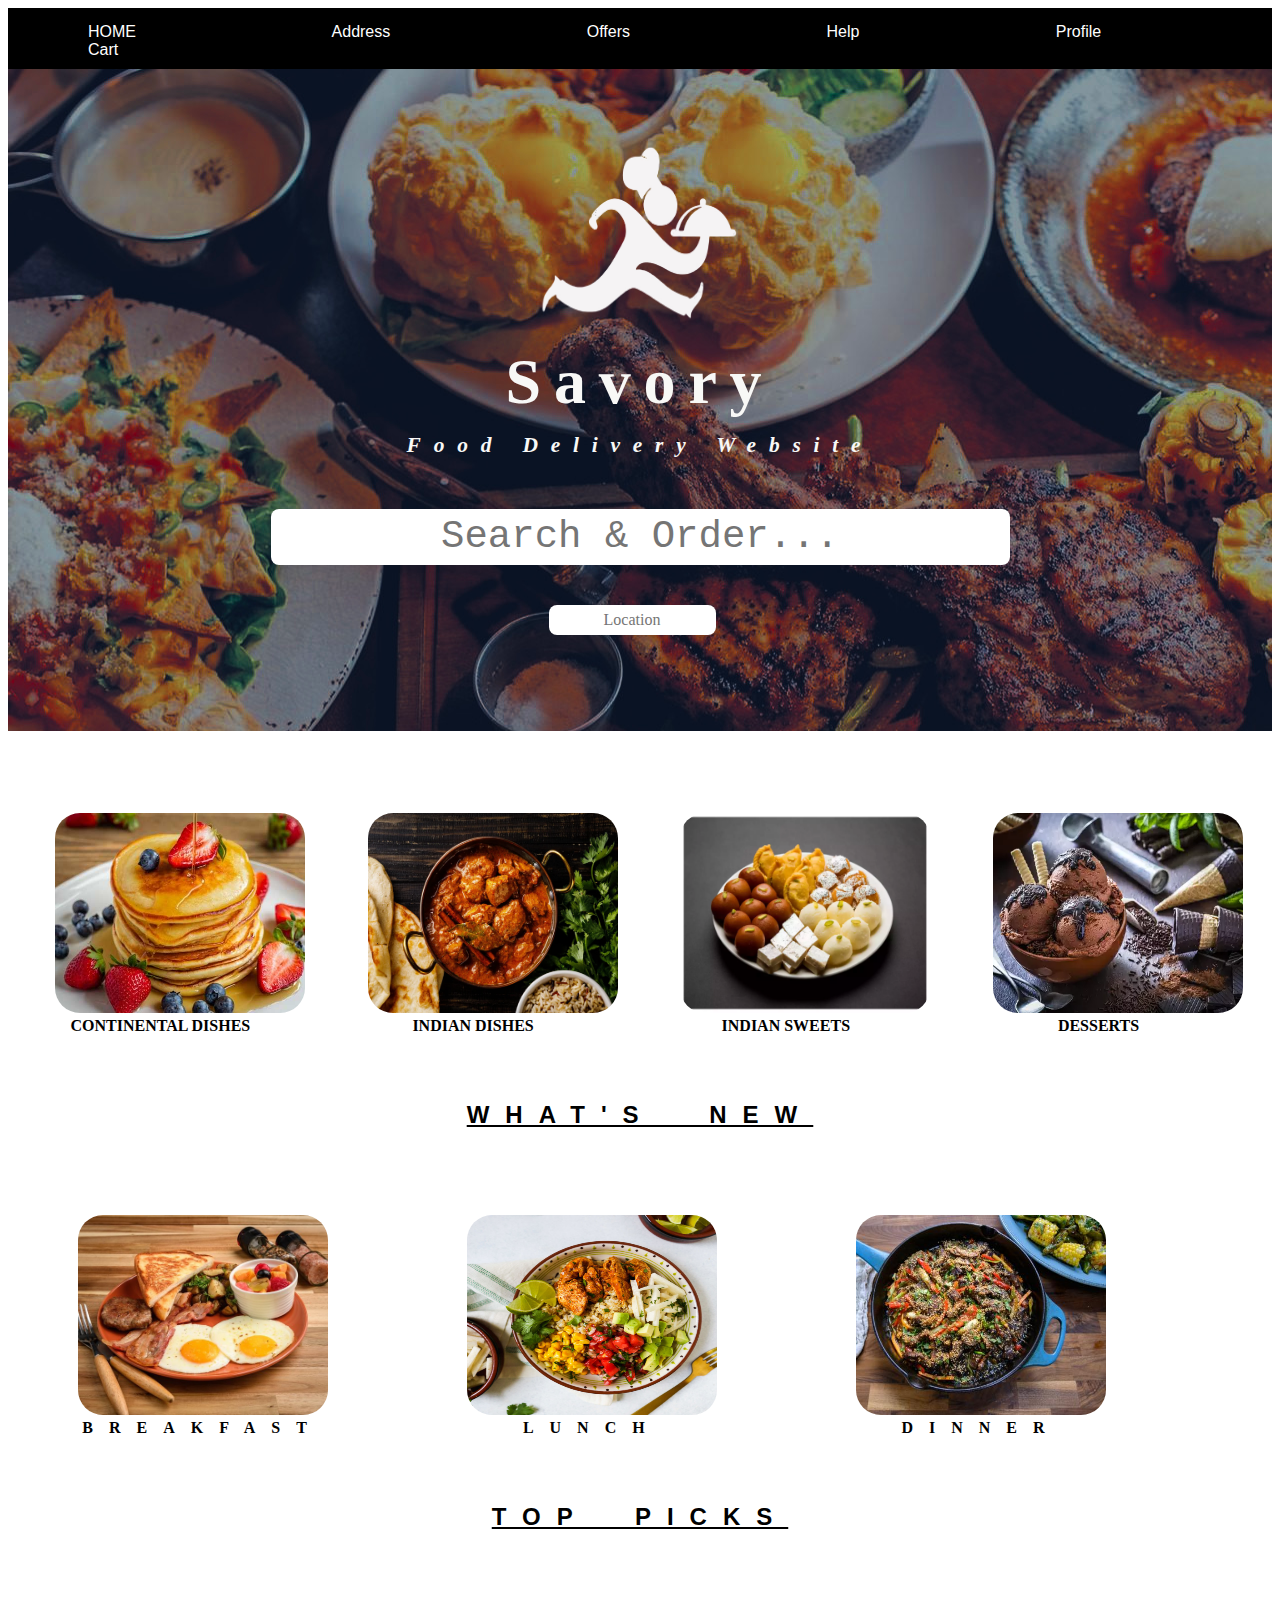
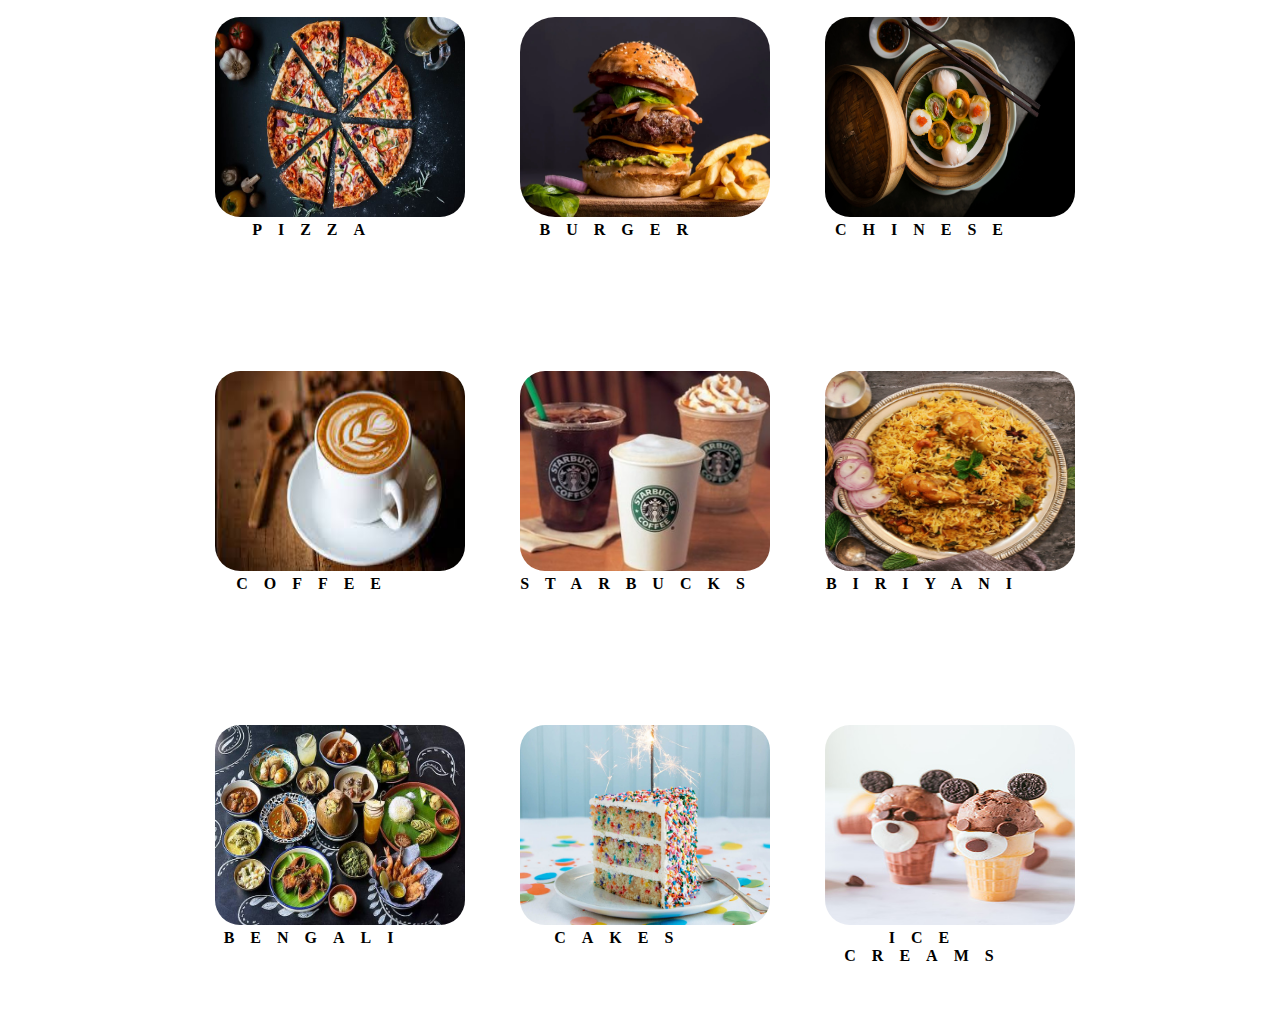
<file: index.html>
<!DOCTYPE html>
<head>
    <title>SAVORY</title>
    <link href="procss.css" type="text/css" rel="stylesheet">

</head>
     <body>
            <header>
                  <div class="container">

                         <a id="nav" href="#" >HOME</a>
                         <a  id="nav"  href="#">Address</a>
                         <a  id="nav"   href="#" >Offers</a>
                         <a id="nav"   href="#" >Help</a>
                         <a id="nav"   href="#" >profile</a>
                        <a id="nav"   href="#" >Cart</a>
                
                  </div>
                   
             </header>
             
                  <div class="a1">
                          <img id="image" src="image.png"  alt="image" >
                           <h1><b>savory</b></h1>
                          <h6><i>Food Delivery Website</i></h6>
                         <form>
                              <p>
                                <input id="search" type="text" placeholder="Search & Order..." size="30" maxlength="45">

                              </p>
                                 <p>
                                    <input id="Location" type="text" placeholder="Location" size="15" maxlength="25">
                                   </p>
                           </form>
                    </div>
             </p> 
             
                <div class="a2">
                     <div calss="row">
                                <div class="column">
                                     <figure>
                                          <img id="pancake" src="pancake.jpg" alt="continental dishes" height="200" width="250" title="CONTINENTAL DISH" />
                                          <figcaption>CONTINENTAL  DISHES</figcaption>
                                    </figure>
                                </div>
                                <div class="column">
                                   <figure>
                                        <img id="tikka" src="tikka.jpg" alt="Indian dishes" height="200" width="250" />
                                        <figcaption>INDIAN DISHES</figcaption>
                                </figure>
                          </div>
                          <div class="column">
                                  <figure>
                                        <img id="Sweets" src="sweets.jpg" alt="Indian Sweets" height="200" width="250" />
                                       <figcaption>INDIAN SWEETS</figcaption>
                                </figure>
                           </div>
                            <div class="column">
                                 <figure>

                                       <img id="desserts" src="desserts.jpg" alt="Desserts" height="200" width="250" />
                                       <figcaption>DESSERTS</figcaption>
                                 </figure>
                             </div> 
                       </div>
                 </div>
                
               </p>
               <p>
              <div class="a3">
                        <p><h2><b>WHAT'S NEW</b></h2></p>
                   <div class="row2">
                        
                        <p>
                           <div class="column2">
                                   <figure>
                                          <img id="breakfast" src="breakfast.jpg" alt="BREAKFAST" height="200" width="250" title="BREAKFAST" />
                                           <figcaption>BREAKFAST</figcaption>
                                    </figure>
                            </div>
                          <div class="column2">
                                   <figure>
                                          <img id="LUNCH" src="lunch.jpg" alt="LUNCH" height="200" width="250" />
                                          <figcaption>LUNCH</figcaption>
                                     </figure>
                               </div>
                                <div class="column2">
                                          <figure>
                                                <img id="DINNER" src="dinner.jpg" alt="DINNER" height="200" width="250" />
                                                 <figcaption>DINNER</figcaption>
                                           </figure>
                            </div>
                       </p>           
                </div>
      </div>  
           
           </p>
                   
          <div class="a5">
             
               <div class="row3">
                          <p><h2><b>TOP PICKS</b></h2></p>
                    <p>
                       <div class="column3">
                               <figure>
                                      <img id="pizza" src="pizza.jpg" alt="DOMINO'S PIZZA" height="200" width="250" title="DOMINO'S PIZZA" />
                                       <figcaption> PIZZA</figcaption>
                                       
                                </figure>
                              
                        </div>
                      <div class="column3">
                               <figure>
                                      <img id="burger" src="burger.webp" alt="BURGER KING" height="200" width="250" />
                                      <figcaption>BURGER </figcaption>
                                 </figure>
                                 
                           </div>
                            <div class="column3">
                                      <figure>
                                            <img id="chinese" src="chinese.jpg"  height="200" width="250" />
                                             <figcaption>CHINESE</figcaption>
                                       </figure>
                                       
                                       </div>
                                       <div class="column3">
                                        <figure>
                                              <img id="coffee" src="coffee.jpg"  height="200" width="250" />
                                               <figcaption>COFFEE</figcaption>
                                         </figure>
                                         
                                         </div>
                                         <div class="column3">
                                             <figure>
                                                   <img id="starbucks" src="starbucks.jpg"  height="200" width="250" />
                                                    <figcaption>STARBUCKS</figcaption>
                                              </figure>
                                              
                                              </div>
                                              <div class="column3">
                                                  <figure>
                                                        <img id="biriyani" src="biriyani.jpg"  height="200" width="250" />
                                                         <figcaption>BIRIYANI</figcaption>
                                                   </figure>
                                                 
                                                   </div>

                                                   <div class="column3">
                                                       <figure>
                                                             <img id="bengali" src="bengali.jpg"  height="200" width="250" />
                                                              <figcaption>BENGALI</figcaption>
                                                        </figure>
                                                        
                                                        </div>
                                                        <div class="column3">
                                                            <figure>
                                                                  <img id="cake" src="cake.jpg"  height="200" width="250" />
                                                                   <figcaption>CAKES </figcaption>
                                                             </figure>
                                                            
                                                             </div>
                                                             <div class="column3">
                                                                 <figure>
                                                                       <img id="icecream" src="icecream.jpg"  height="200" width="250" />
                                                                        <figcaption>ICE CREAMS</figcaption>
                                                                  </figure>
                                                                  
                                                                  </div>



                        </div>
                   </p>           
            </div>
               
          </div>
      


                     
                  



                   
   
      </body>
</file>
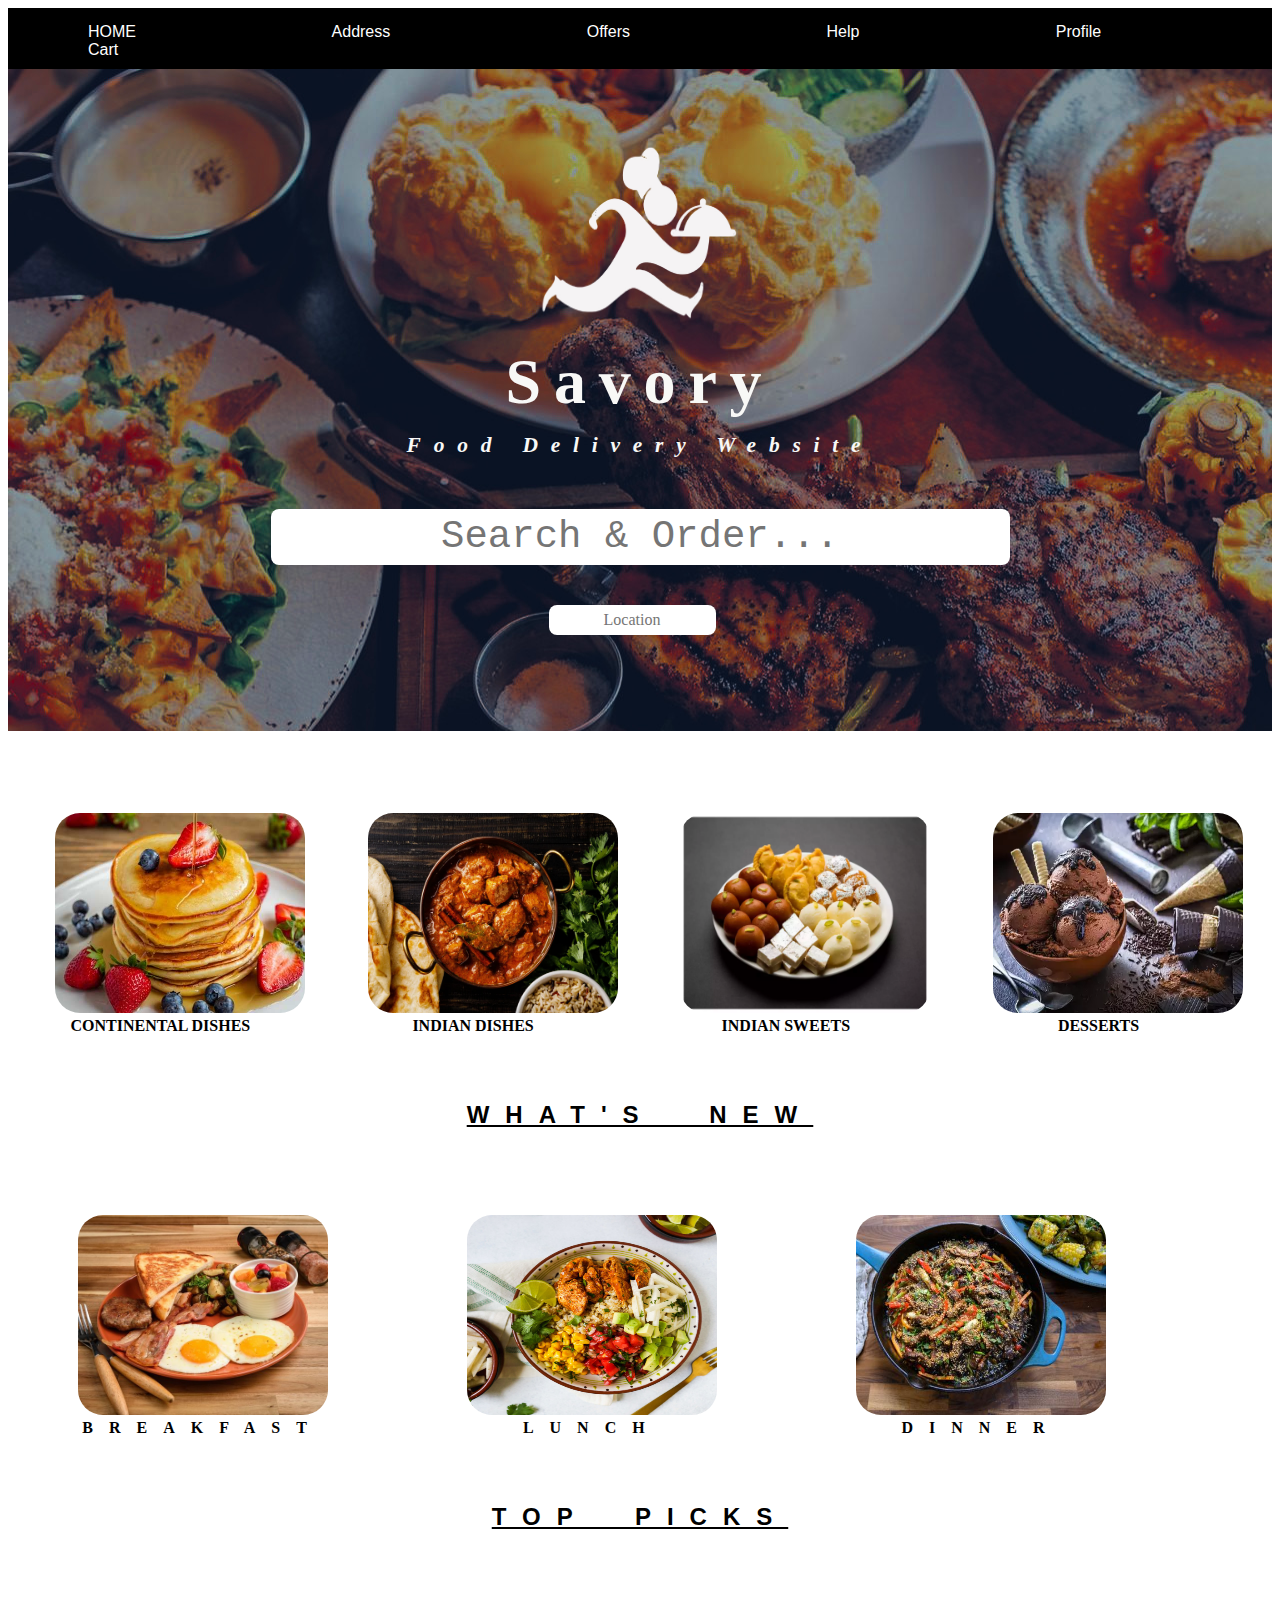
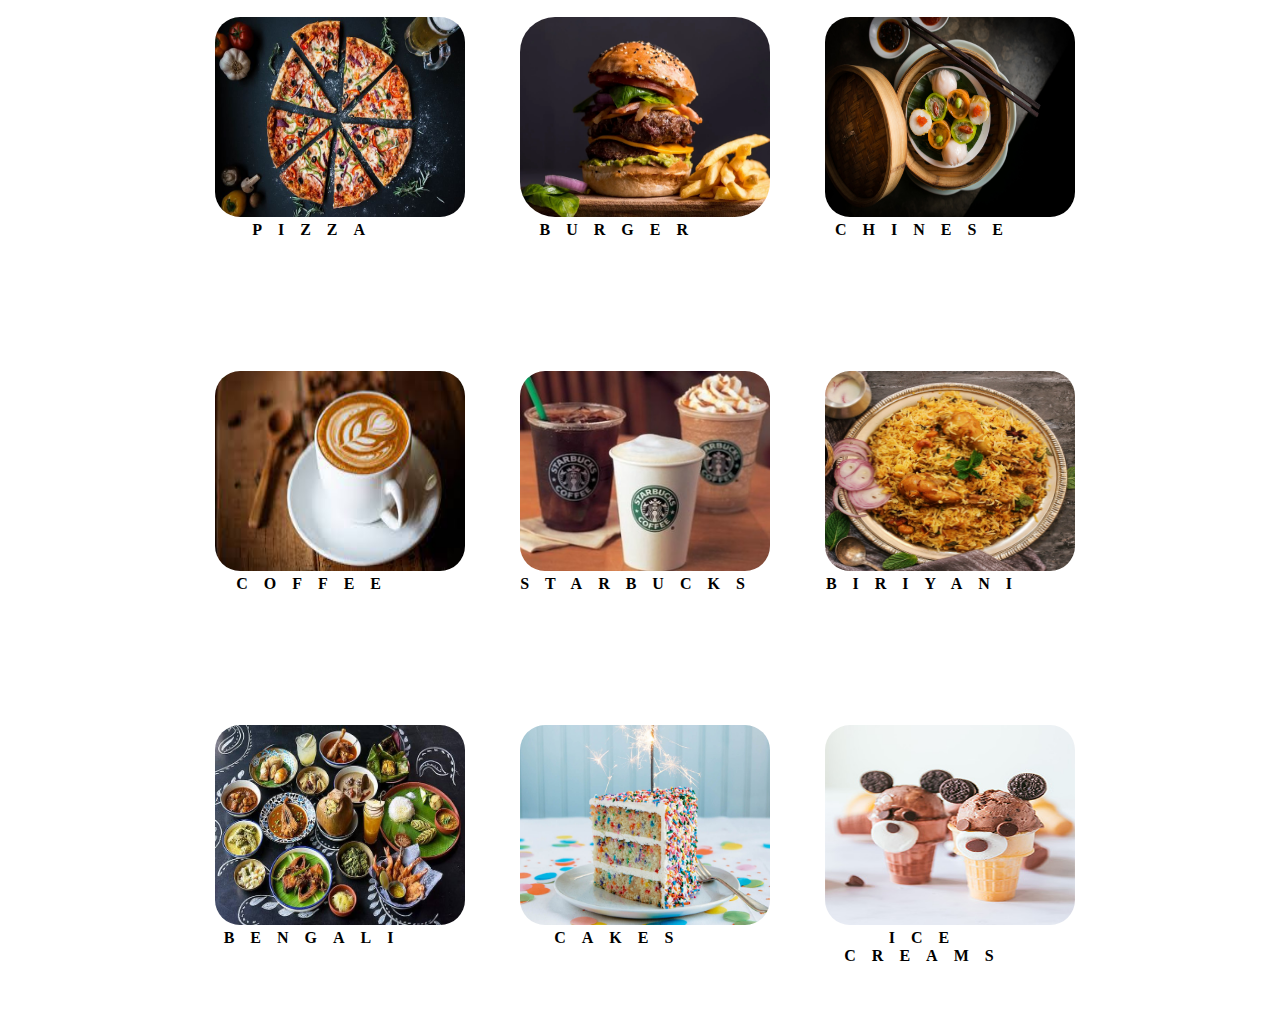
<file: pro.html>
<!DOCTYPE html>
<head>
    <title>SAVORY</title>
    <link href="procss.css" type="text/css" rel="stylesheet">

</head>
     <body>
            <header>
                  <div class="container">

                         <a id="nav" href="#" >HOME</a>
                         <a  id="nav"  href="#">Address</a>
                         <a  id="nav"   href="#" >Offers</a>
                         <a id="nav"   href="#" >Help</a>
                         <a id="nav"   href="#" >profile</a>
                        <a id="nav"   href="#" >Cart</a>
                
                  </div>
                  
             </header>
             
                  <div class="a1">
                          <img id="image" src="image.png"  alt="image" >
                           <h1><b>savory</b></h1>
                          <h6><i>Food Delivery Website</i></h6>
                         <form>
                              <p>
                                <input id="search" type="text" placeholder="Search & Order..." size="30" maxlength="45">

                              </p>
                                 <p>
                                    <input id="Location" type="text" placeholder="Location" size="15" maxlength="25">
                                   </p>
                           </form>
                    </div>
             </p> 
             
                <div class="a2">
                     <div calss="row">
                                <div class="column">
                                     <figure>
                                          <img id="pancake" src="pancake.jpg" alt="continental dishes" height="200" width="250" title="CONTINENTAL DISH" />
                                          <figcaption>CONTINENTAL  DISHES</figcaption>
                                    </figure>
                                </div>
                                <div class="column">
                                   <figure>
                                        <img id="tikka" src="tikka.jpg" alt="Indian dishes" height="200" width="250" />
                                        <figcaption>INDIAN DISHES</figcaption>
                                </figure>
                          </div>
                          <div class="column">
                                  <figure>
                                        <img id="Sweets" src="sweets.jpg" alt="Indian Sweets" height="200" width="250" />
                                       <figcaption>INDIAN SWEETS</figcaption>
                                </figure>
                           </div>
                            <div class="column">
                                 <figure>

                                       <img id="desserts" src="desserts.jpg" alt="Desserts" height="200" width="250" />
                                       <figcaption>DESSERTS</figcaption>
                                 </figure>
                             </div> 
                       </div>
                 </div>
                
               </p>
               <p>
              <div class="a3">
                        <p><h2><b>WHAT'S NEW</b></h2></p>
                   <div class="row2">
                        
                        <p>
                           <div class="column2">
                                   <figure>
                                          <img id="breakfast" src="breakfast.jpg" alt="BREAKFAST" height="200" width="250" title="BREAKFAST" />
                                           <figcaption>BREAKFAST</figcaption>
                                    </figure>
                            </div>
                          <div class="column2">
                                   <figure>
                                          <img id="LUNCH" src="lunch.jpg" alt="LUNCH" height="200" width="250" />
                                          <figcaption>LUNCH</figcaption>
                                     </figure>
                               </div>
                                <div class="column2">
                                          <figure>
                                                <img id="DINNER" src="dinner.jpg" alt="DINNER" height="200" width="250" />
                                                 <figcaption>DINNER</figcaption>
                                           </figure>
                            </div>
                       </p>           
                </div>
      </div>  
           
           </p>
                   
          <div class="a5">
             
               <div class="row3">
                          <p><h2><b>TOP PICKS</b></h2></p>
                    <p>
                       <div class="column3">
                               <figure>
                                      <img id="pizza" src="pizza.jpg" alt="DOMINO'S PIZZA" height="200" width="250" title="DOMINO'S PIZZA" />
                                       <figcaption> PIZZA</figcaption>
                                       
                                </figure>
                              
                        </div>
                      <div class="column3">
                               <figure>
                                      <img id="burger" src="burger.webp" alt="BURGER KING" height="200" width="250" />
                                      <figcaption>BURGER </figcaption>
                                 </figure>
                                 
                           </div>
                            <div class="column3">
                                      <figure>
                                            <img id="chinese" src="chinese.jpg"  height="200" width="250" />
                                             <figcaption>CHINESE</figcaption>
                                       </figure>
                                       
                                       </div>
                                       <div class="column3">
                                        <figure>
                                              <img id="coffee" src="coffee.jpg"  height="200" width="250" />
                                               <figcaption>COFFEE</figcaption>
                                         </figure>
                                         
                                         </div>
                                         <div class="column3">
                                             <figure>
                                                   <img id="starbucks" src="starbucks.jpg"  height="200" width="250" />
                                                    <figcaption>STARBUCKS</figcaption>
                                              </figure>
                                              
                                              </div>
                                              <div class="column3">
                                                  <figure>
                                                        <img id="biriyani" src="biriyani.jpg"  height="200" width="250" />
                                                         <figcaption>BIRIYANI</figcaption>
                                                   </figure>
                                                 
                                                   </div>

                                                   <div class="column3">
                                                       <figure>
                                                             <img id="bengali" src="bengali.jpg"  height="200" width="250" />
                                                              <figcaption>BENGALI</figcaption>
                                                        </figure>
                                                        
                                                        </div>
                                                        <div class="column3">
                                                            <figure>
                                                                  <img id="cake" src="cake.jpg"  height="200" width="250" />
                                                                   <figcaption>CAKES </figcaption>
                                                             </figure>
                                                            
                                                             </div>
                                                             <div class="column3">
                                                                 <figure>
                                                                       <img id="icecream" src="icecream.jpg"  height="200" width="250" />
                                                                        <figcaption>ICE CREAMS</figcaption>
                                                                  </figure>
                                                                  
                                                                  </div>



                        </div>
                   </p>           
            </div>
               
          </div>
      


                     
                  



                   
   
      </body>
</file>
<file: procss.css>
header{
   background-color: rgb(0, 0, 0);
}
.container{
   display: inline-block;
   margin-right:30px;
   padding-top: 15px;
   padding-bottom: 10px;
   padding-left: 5em;
   text-decoration: none;
   text-transform: capitalize;
   font-size: 1em;
   font-family:Verdana, Geneva, Tahoma, sans-serif;
    word-spacing: 12em;

}

#nav{
   color: rgb(255, 255, 255);
  text-decoration: none;
 position: relative;
 text-align: center;
 
  
}
#nav:hover{
   color: rgb(219, 105, 204);
  

}
/*#nav::before{
   content: '';
   display: block;
   height:3px ;
  
   background-color: rgb(114, 114, 114);
   position: absolute;
   bottom: 0;
    width:0% ;*/

}
#nav:hover::before{
   width:100%;
}


.a1{
    background-color: rgb(187, 169, 161);
    color: rgb(248, 248, 246);
    text-align: center;
    text-transform: capitalize;
    font-family:fantasy;
    font-size: 2em;
     padding-bottom: 2em;
     letter-spacing: 0.4em;
     line-height: 0.4em;
     background-image:url("food.jpg");
}
#image{
           
        display: block;
        margin: 0px auto;
        width: 250px;
        height: 200px;
        padding-top: 2em;
        padding-left: 2em;
        padding-right: 2em;
        padding-left: 2em;
        
        
        
}   
#search
   {
     
     font-family: monospace;
     color: rgb(46, 46, 45);
     font-size: 1.5em;
      text-align: center;
     float: center;
     padding: 6px;
     border: none;
    margin-top: 8px;
    transition: 0.15s all ease-in-out;
     border-radius: 8px;
     
  

}
#search:hover{
   transform: scale(1.1);
}

#Location
       {
        font-family:serif;
     color: rgb(27, 27, 27);
     font-size: .5em;
 
     text-align: center;
     float: center;
  padding: 6px;
  border: none;
  margin-top: 8px;
  margin-right: 16px;
  border-radius: 8px;
  transition: 0.15s all ease-in-out;
  
       }
 #Location:hover{
   transform: scale(1.1);
 }      


.a2{
   background-color: blanchedalmond;
   
}

.column{
   float: left;
   width: 23%;
  padding: 5px;
  padding-left: 7px;
  padding-right: 15px;
  padding-top: 50px;
  padding-bottom: 50px;
  transition: 0.15s all ease-in-out;
  text-align: center;
  font-family: fantasy;
font-weight: bold;


}  
#pancake{
   border-radius: 25px;


}
#tikka{
   border-radius: 25px;
}
#Sweets{
   border-radius: 25px;
}
#desserts{
   border-radius: 25px;

}   

.column:hover{
   transform: scale(1.2);

}


/*.row::after {
   content: "";
   clear: both;
   display: table; 
}*/


.a3{
   text-align: center;
   text-transform: capitalize;
   font-size: 2 em;
   font-family:'Trebuchet MS', 'Lucida Sans Unicode', 'Lucida Grande', 'Lucida Sans', Arial, sans-serif;
   letter-spacing: 1em;
   word-spacing: 2em;
   text-decoration: underline;
 
   
}

.column2{
   float: left;
   width: 30%;
  padding: 5px;
  padding-top: 50px;
  padding-bottom: 50px;
  transition: 0.15s all ease-in-out;
  text-align: center;
  font-family: fantasy;
font-weight: bold;

}

#breakfast{
   border-radius: 25px;
}
#LUNCH{
   border-radius: 25px;
}
#DINNER{
   border-radius: 25px;
}
.column2:hover{
   opacity: 1;
   -webkit-animation: flash 2.5s;
   animation: flash 2.5s;
}

@-webkit-keyframes flash {
	0% {
		opacity: .4;
	}
	100% {
		opacity: 1;
	}
}
@keyframes flash {
	0% {
		opacity: .4;
	}
	100% {
		opacity: 1;
	}
}
.a4{
   background-color: aquamarine;
}
.row3{
   text-align: center;
   font-family: Arial, Helvetica, sans-serif;
}
.column3{
   float: left;
   width: 30%;
  padding: 5px;
  padding-left: 7px;
  padding-right: 15px;
  padding-top: 50px;
  padding-bottom: 50px;
  transition: 0.15s all ease-in-out;
  text-align: center;
  font-family: fantasy;
font-weight: bold;
}
.a5{
   text-align: center;
   text-transform: capitalize;
   font-size: 2 em;
   font-family:'Trebuchet MS', 'Lucida Sans Unicode', 'Lucida Grande', 'Lucida Sans', Arial, sans-serif;
   letter-spacing: 1em;
   word-spacing: 1.5em;
   text-decoration: underline;
   padding-left: 10em;
   padding-right: 10em;
  
   
}
#pizza{
   border-radius: 25px;
}
#burger{
   border-radius: 35px;
}
#chinese{
   border-radius: 25px;
}
#coffee{
   border-radius: 25px;
}
#starbucks{
   border-radius: 25px;
}
#biriyani{
   border-radius: 25px;
}
#bengali{
   border-radius: 25px;
}
#cake{
   border-radius: 25px;
}
#icecream{
   border-radius: 25px;
}

.column3:hover{
   
   opacity: 1;
   -webkit-animation: flash 2.5s;
   animation: flash 2.5s;
}

@-webkit-keyframes flash {
	0% {
		opacity: .4;
	}
	100% {
		opacity: 1;
	}
}
@keyframes flash {
	0% {
		opacity: .4;
	}
	100% {
		opacity: 1;
	}
}
.footer{
   background-color: bisque;
}
.footer{
   text-align: center;
   text-transform: capitalize;
   font-size: 2 em;
   font-family:'Trebuchet MS', 'Lucida Sans Unicode', 'Lucida Grande', 'Lucida Sans', Arial, sans-serif;
   letter-spacing: 1em;
   word-spacing: 2em;
   text-decoration: underline;
}
</file>
